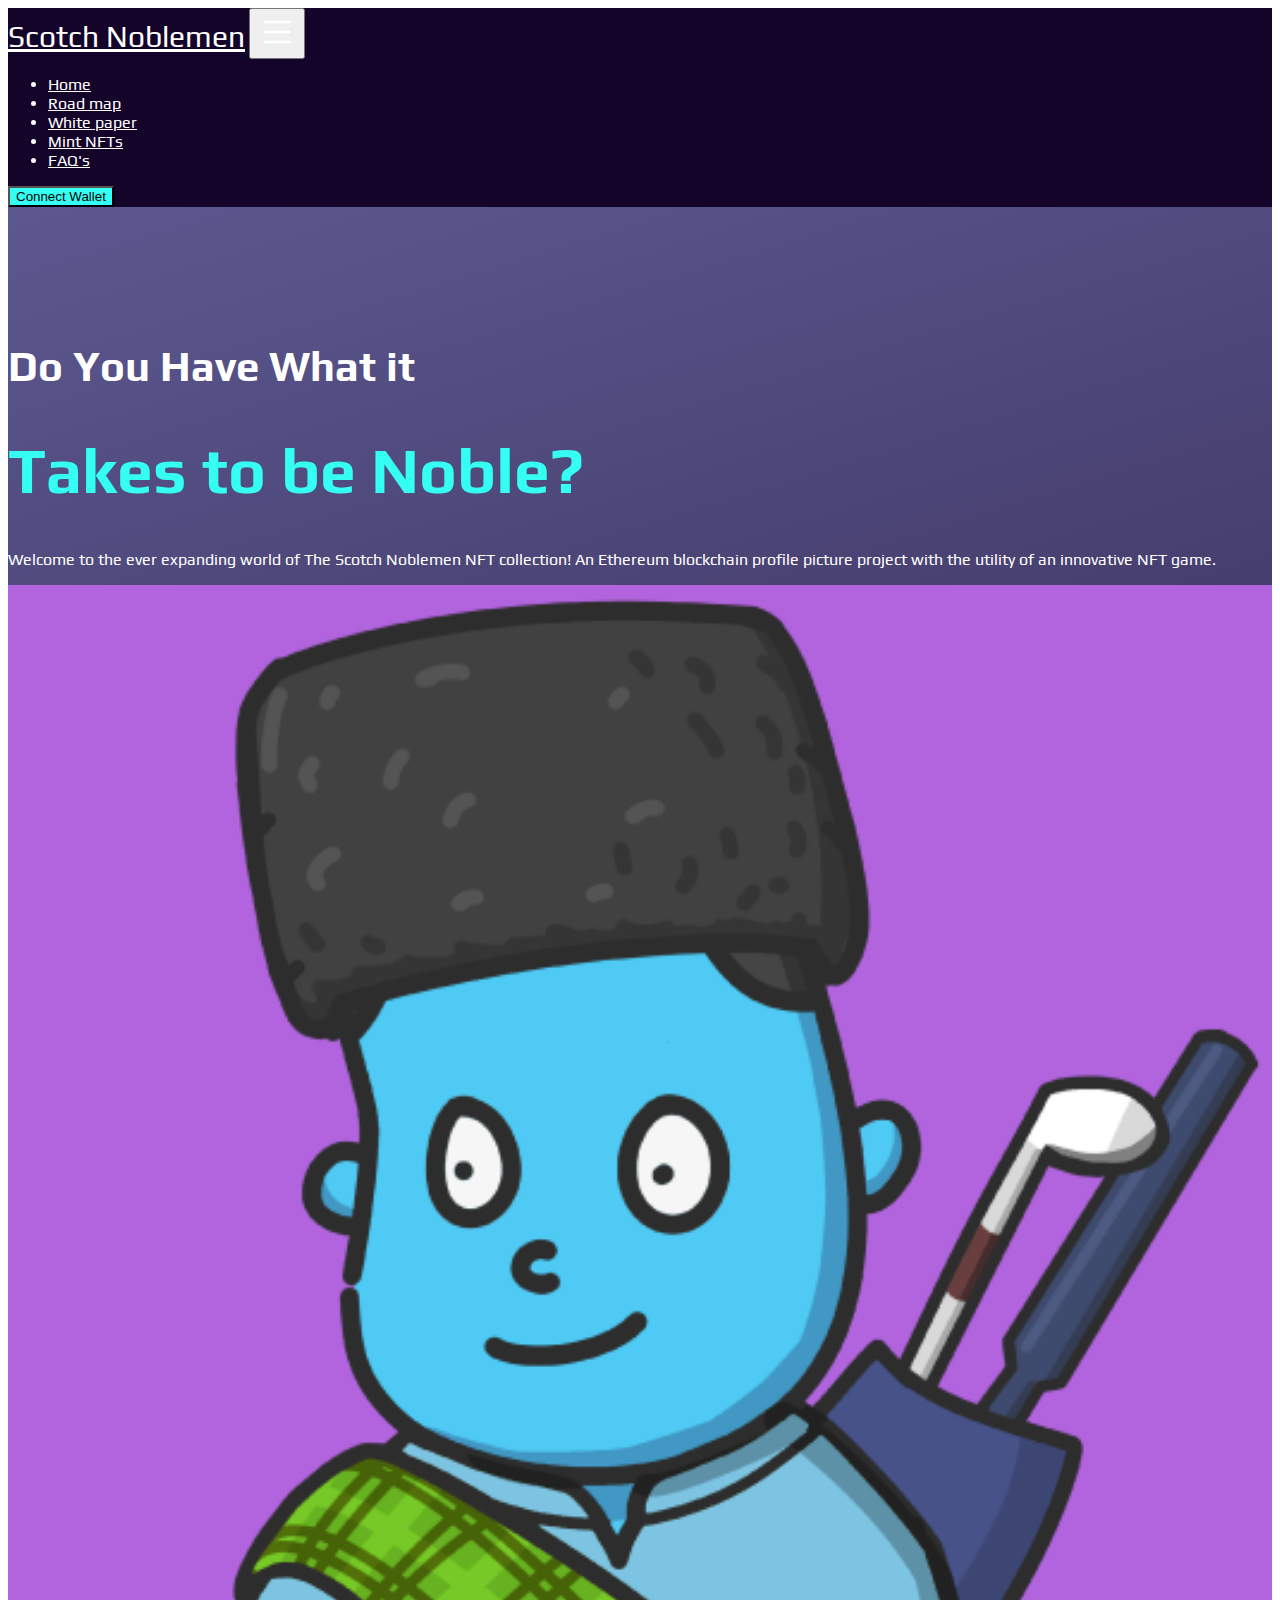
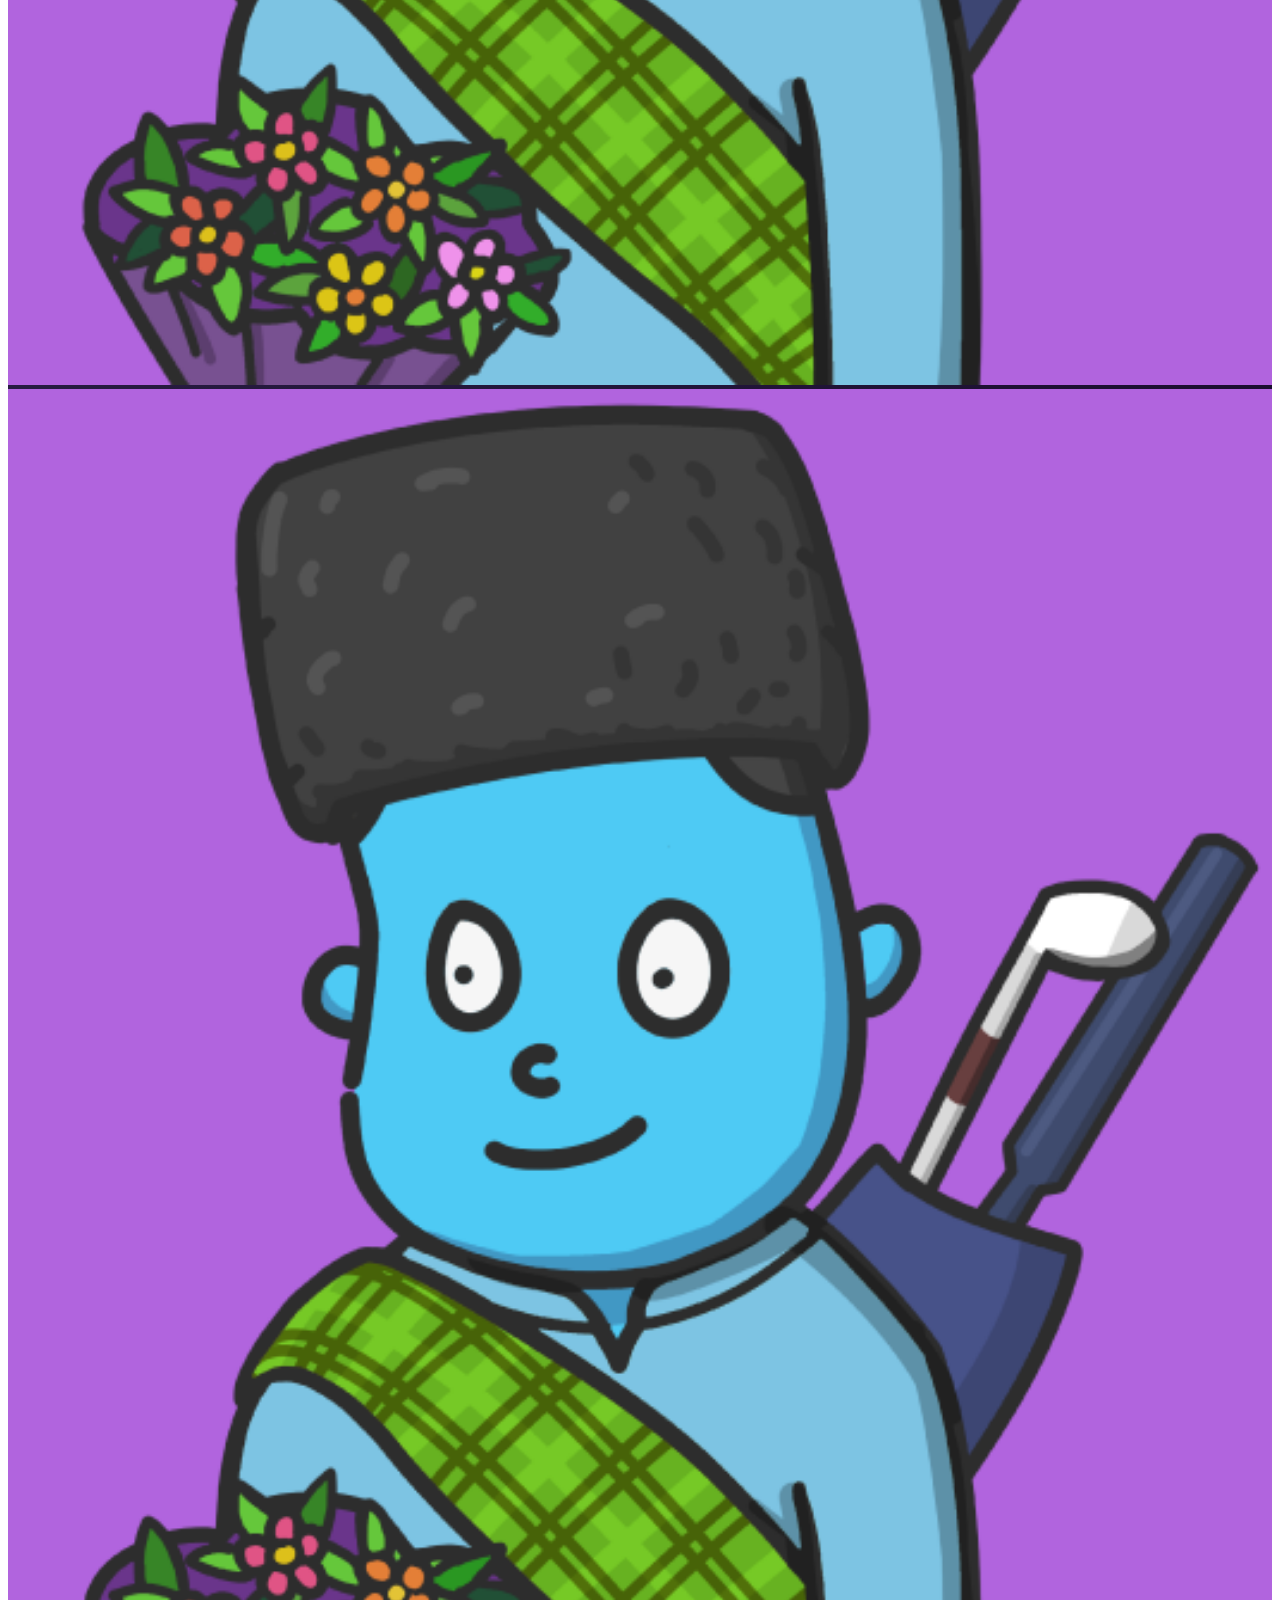
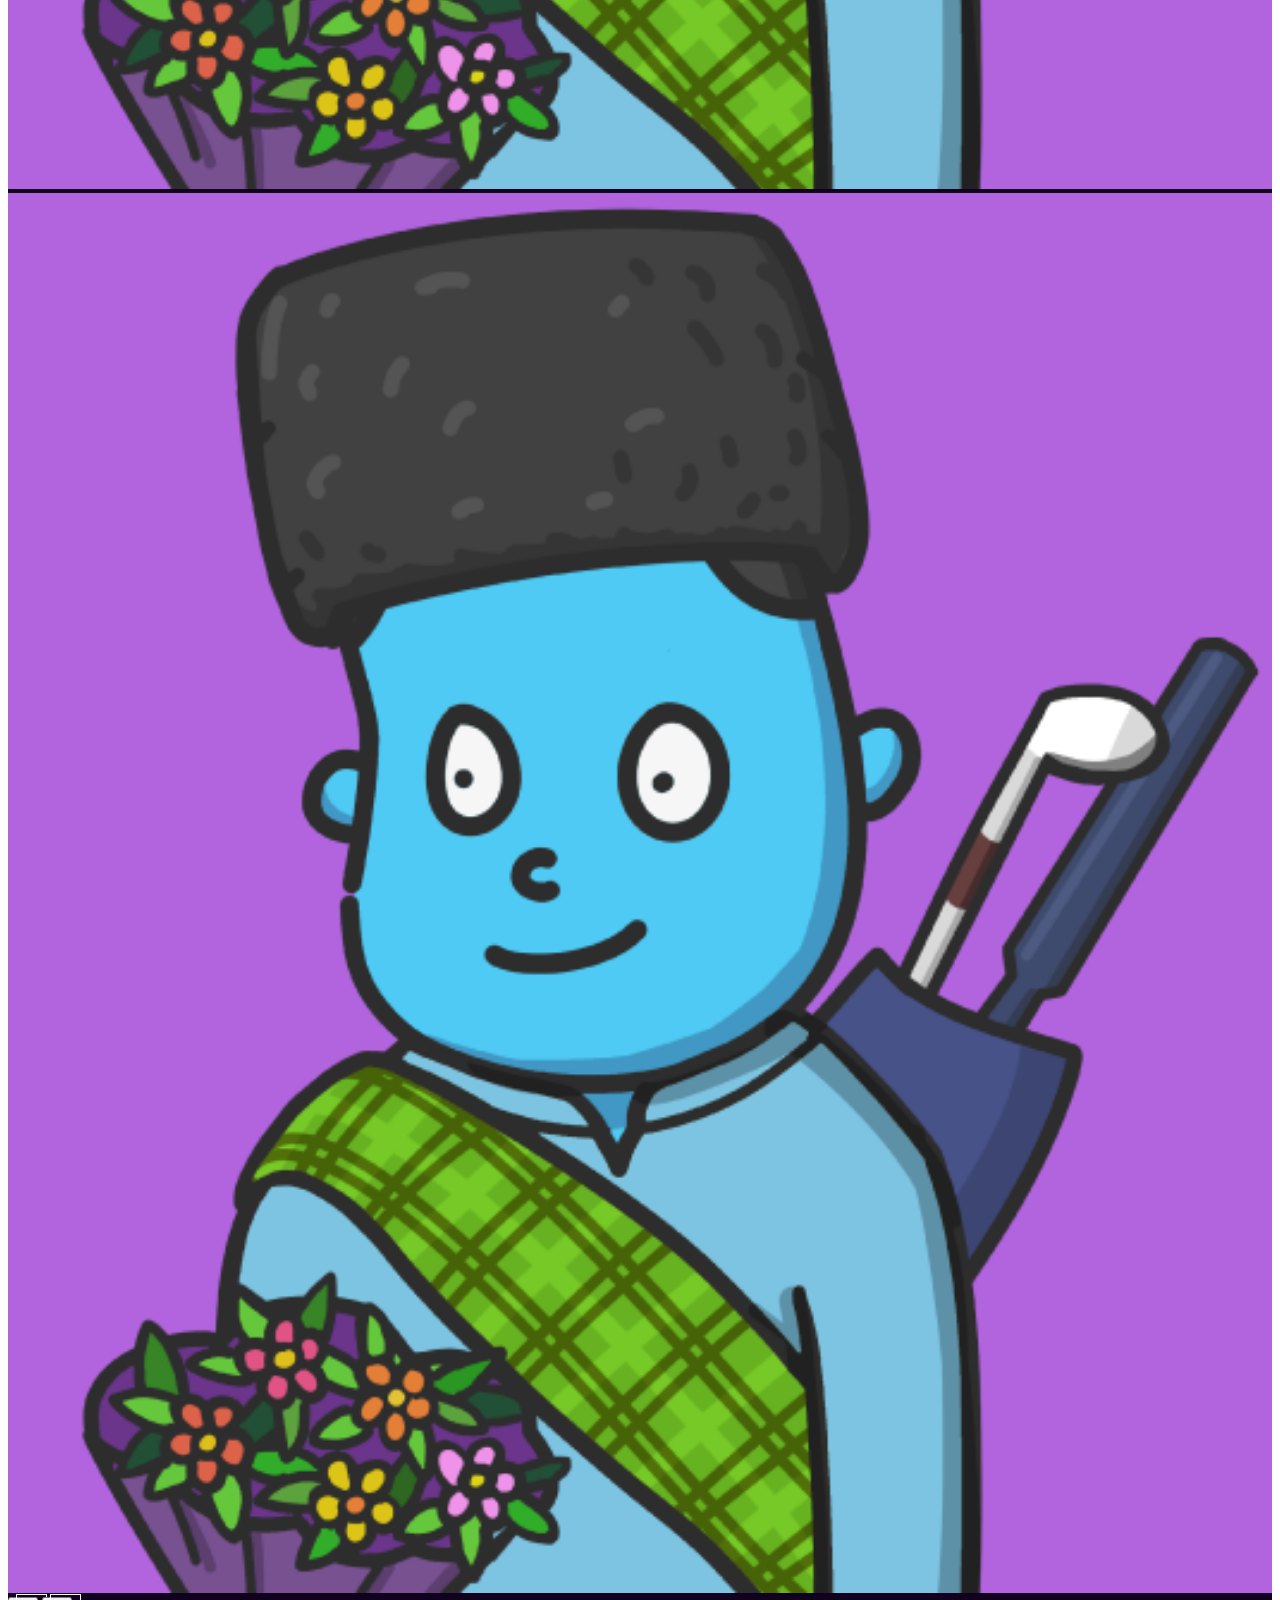
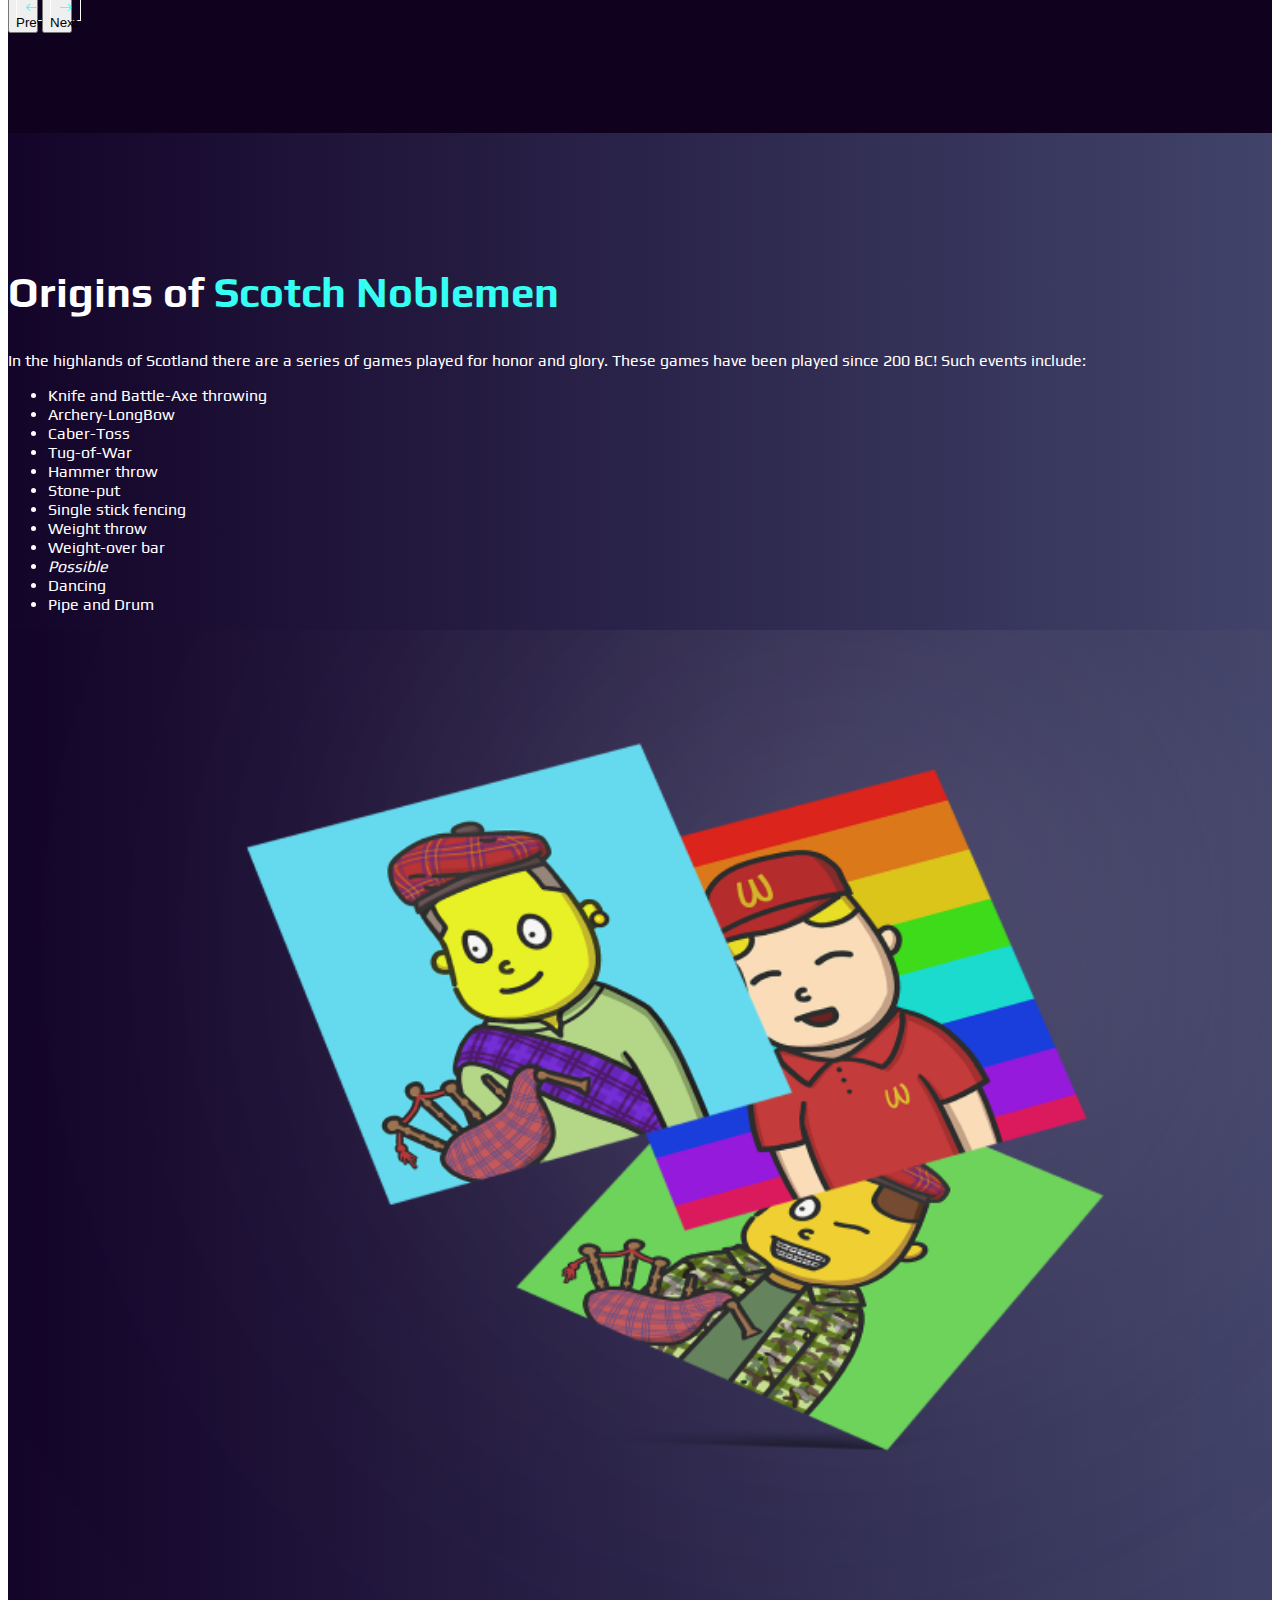
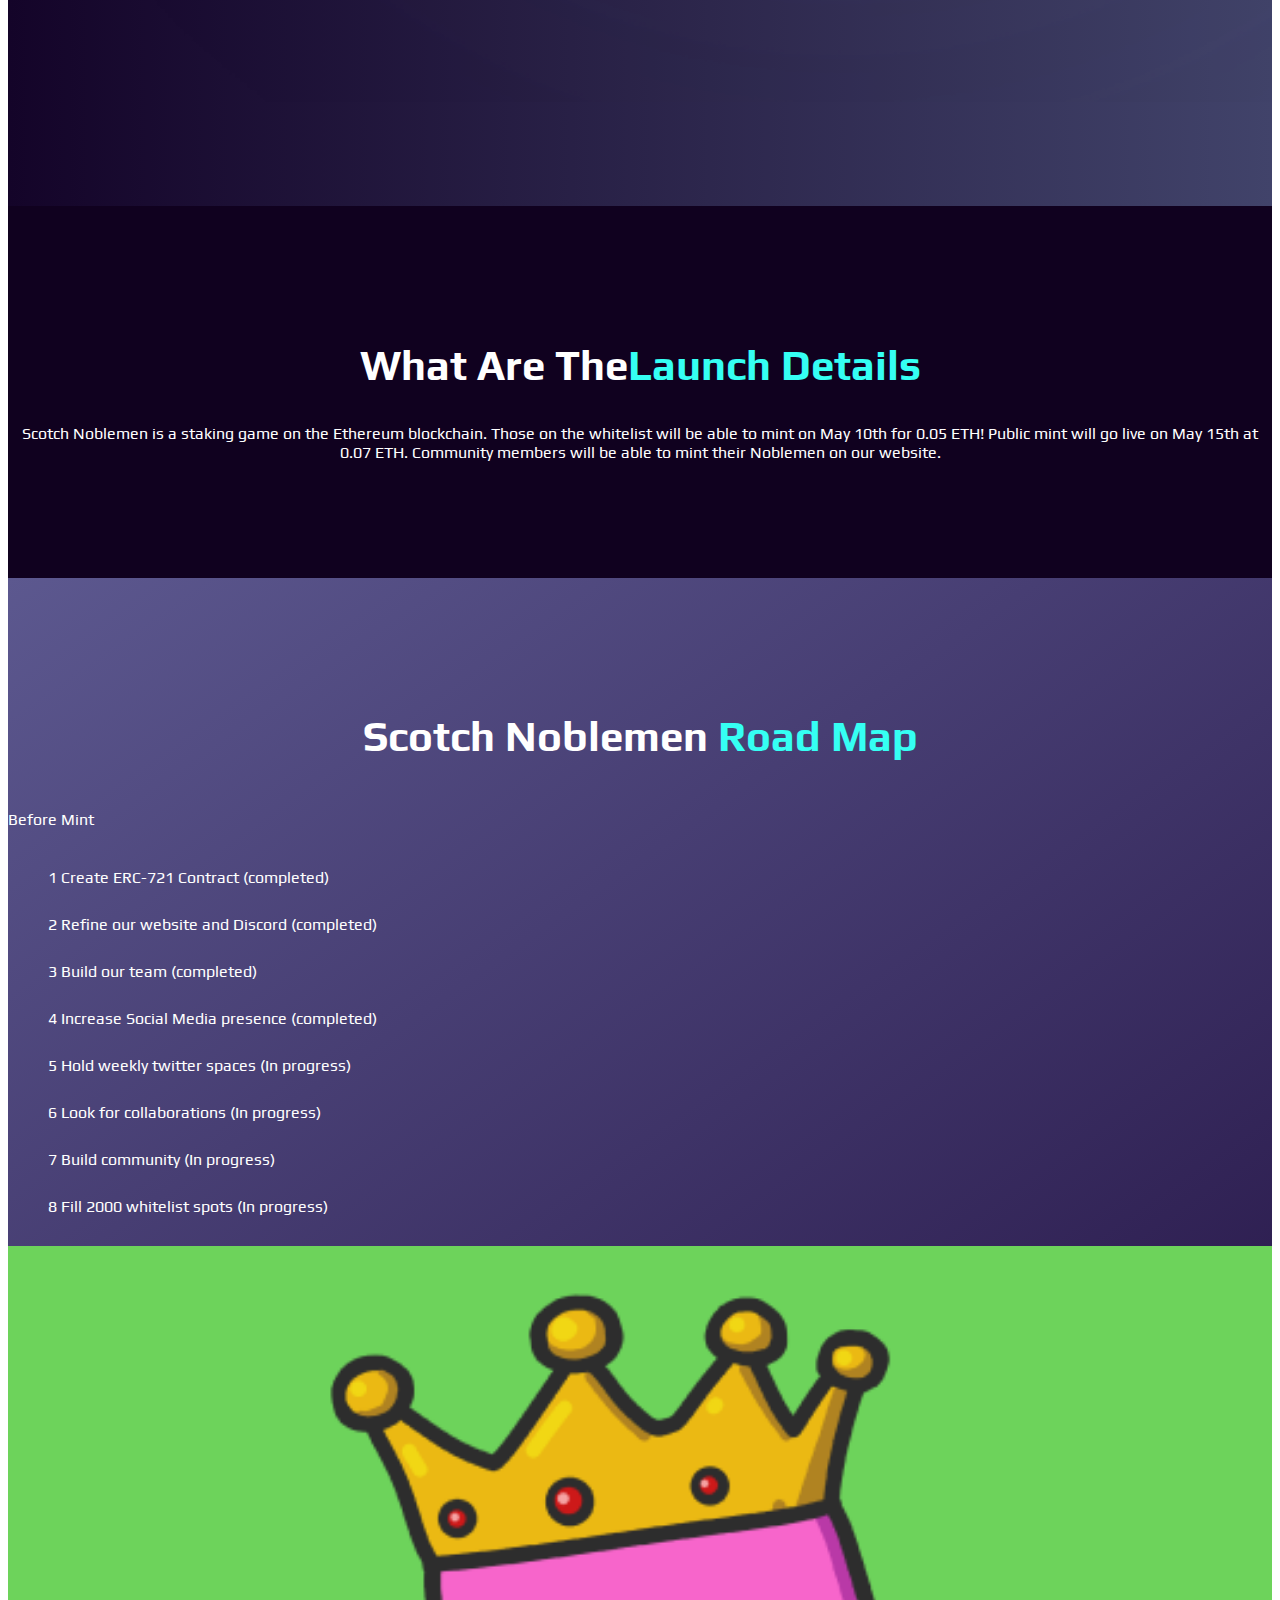
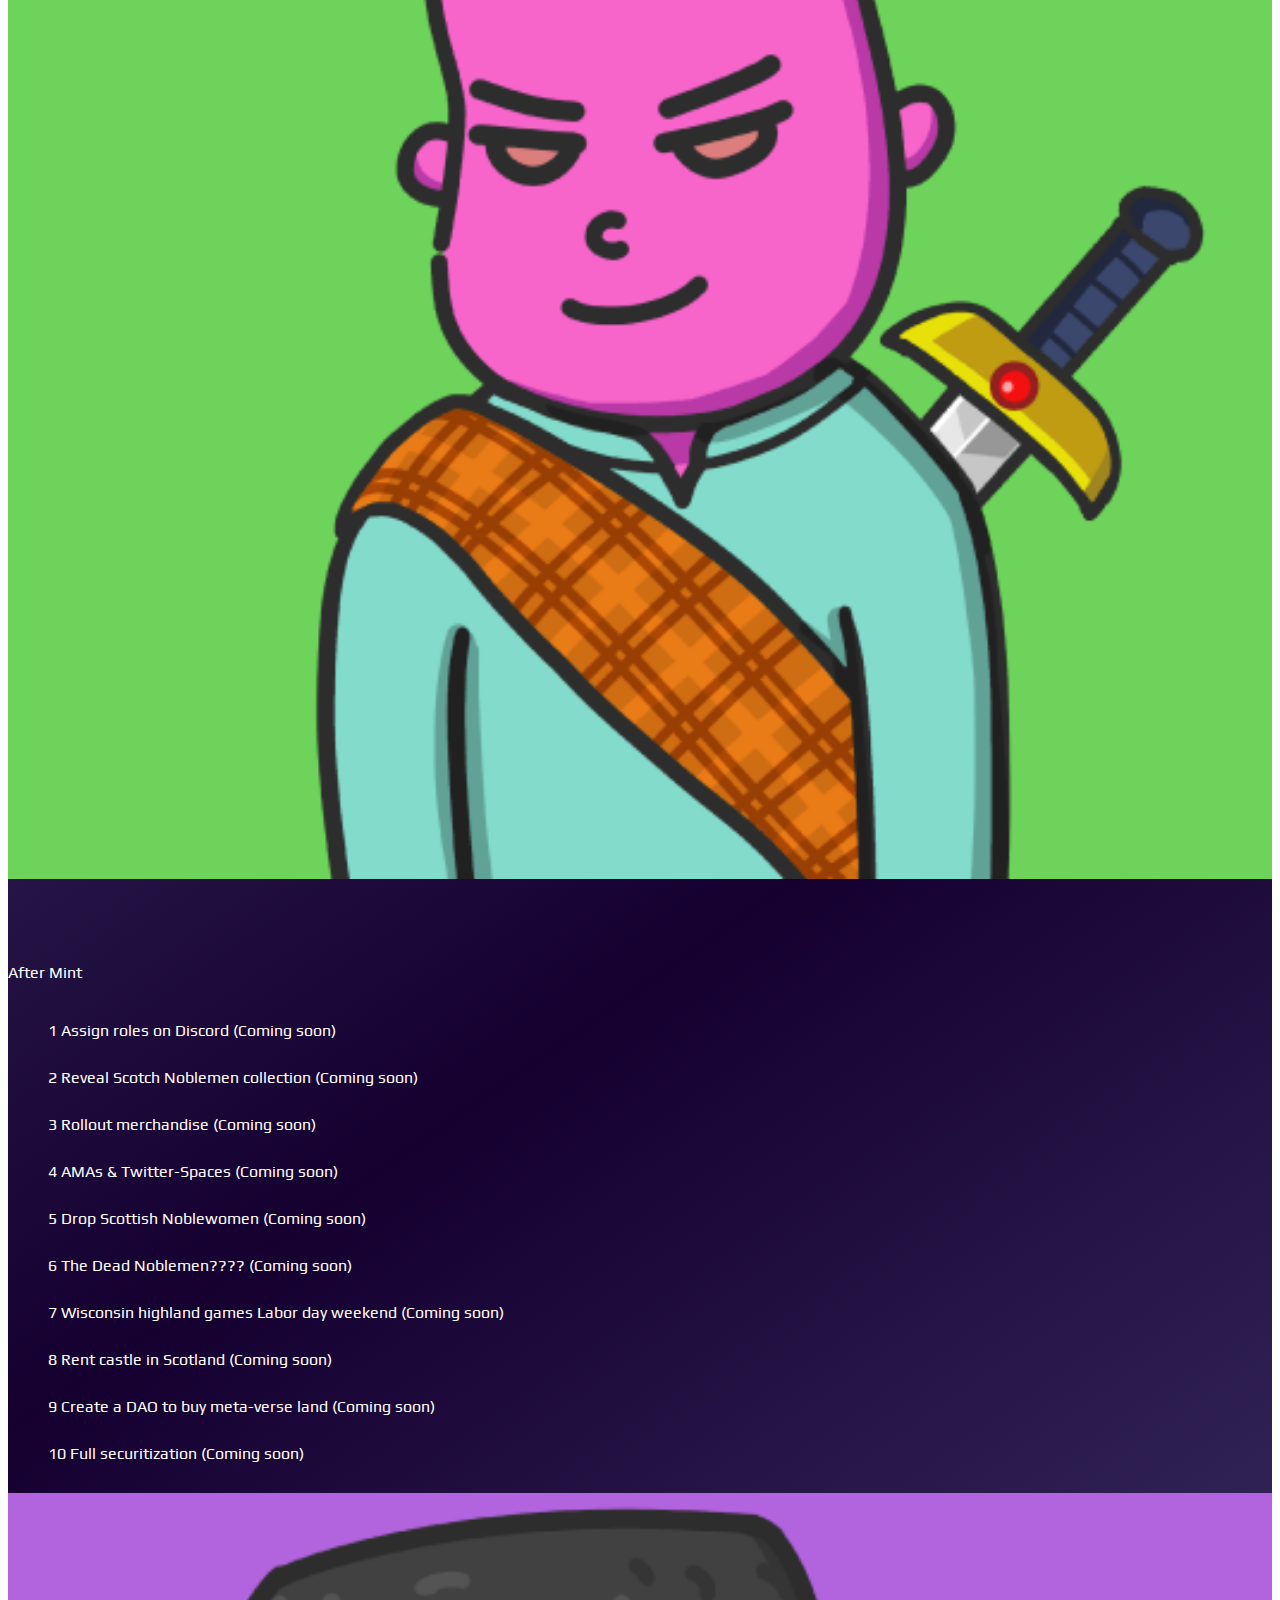
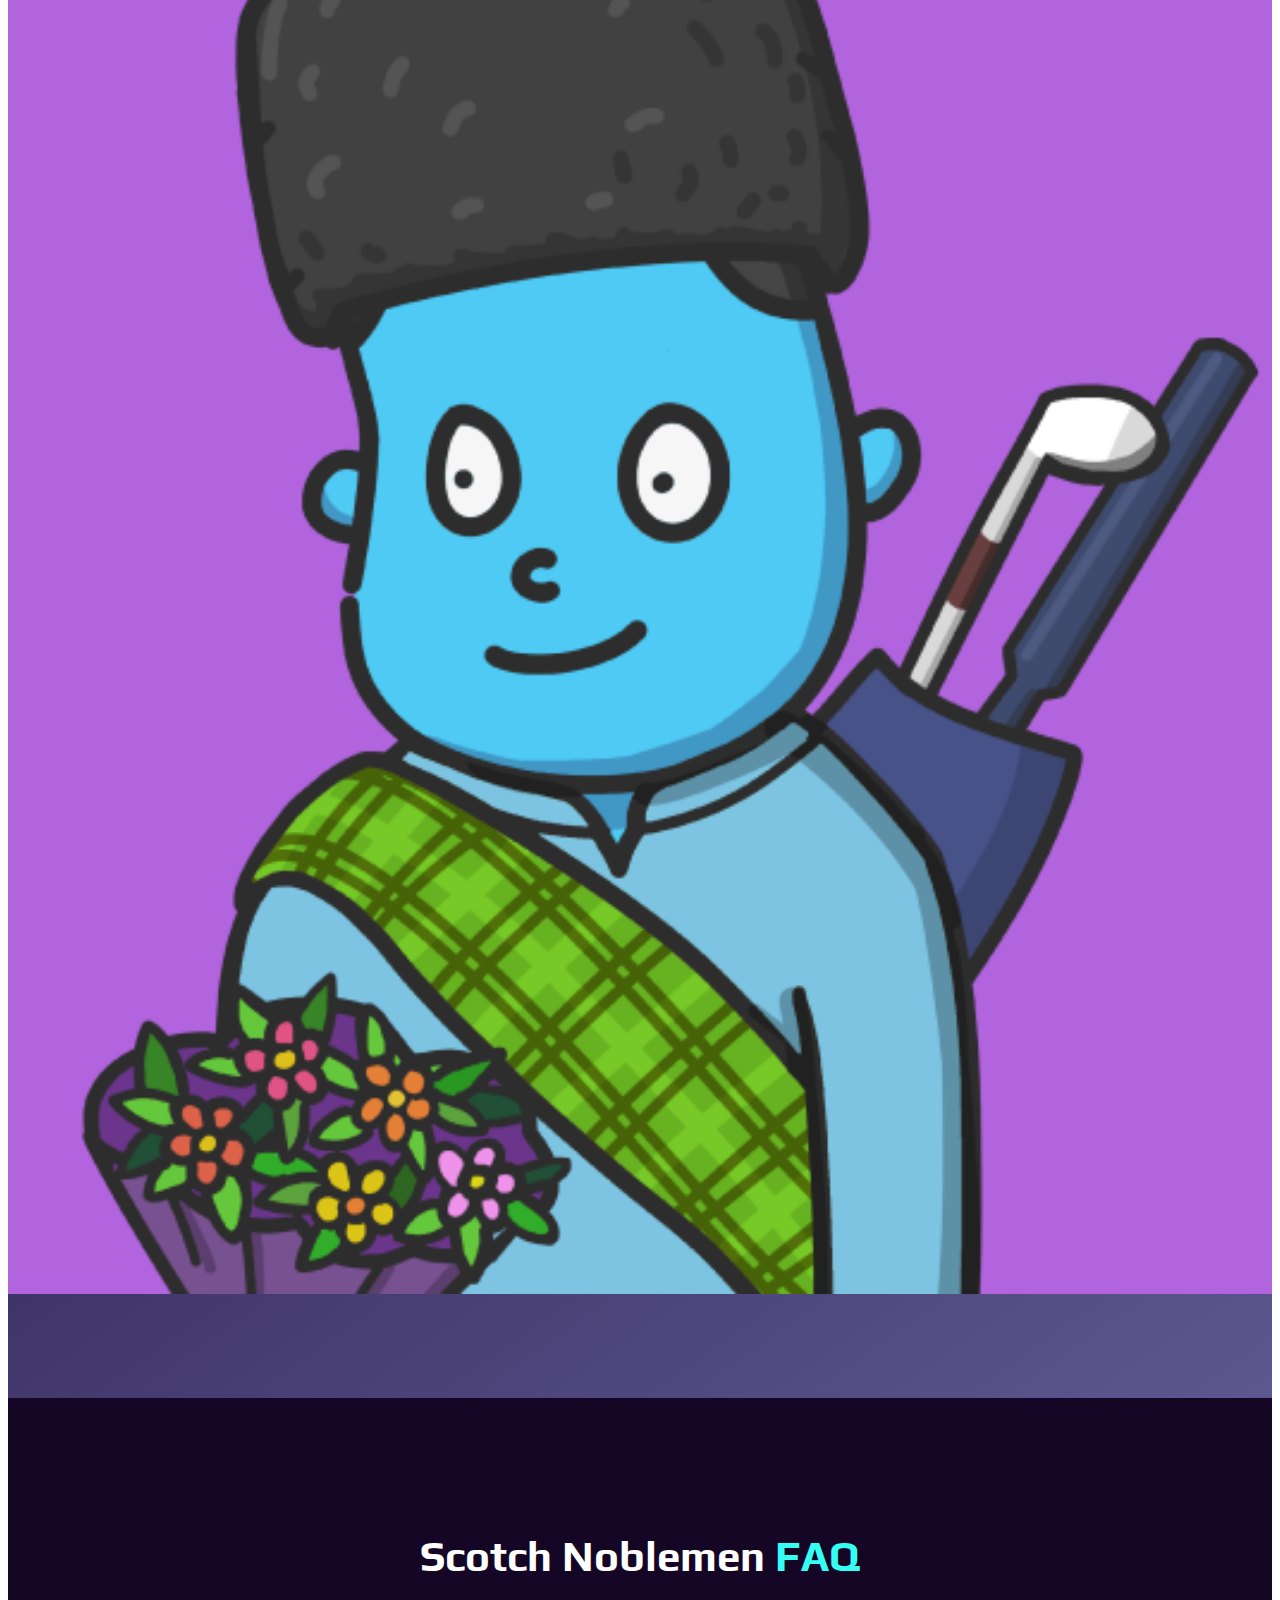
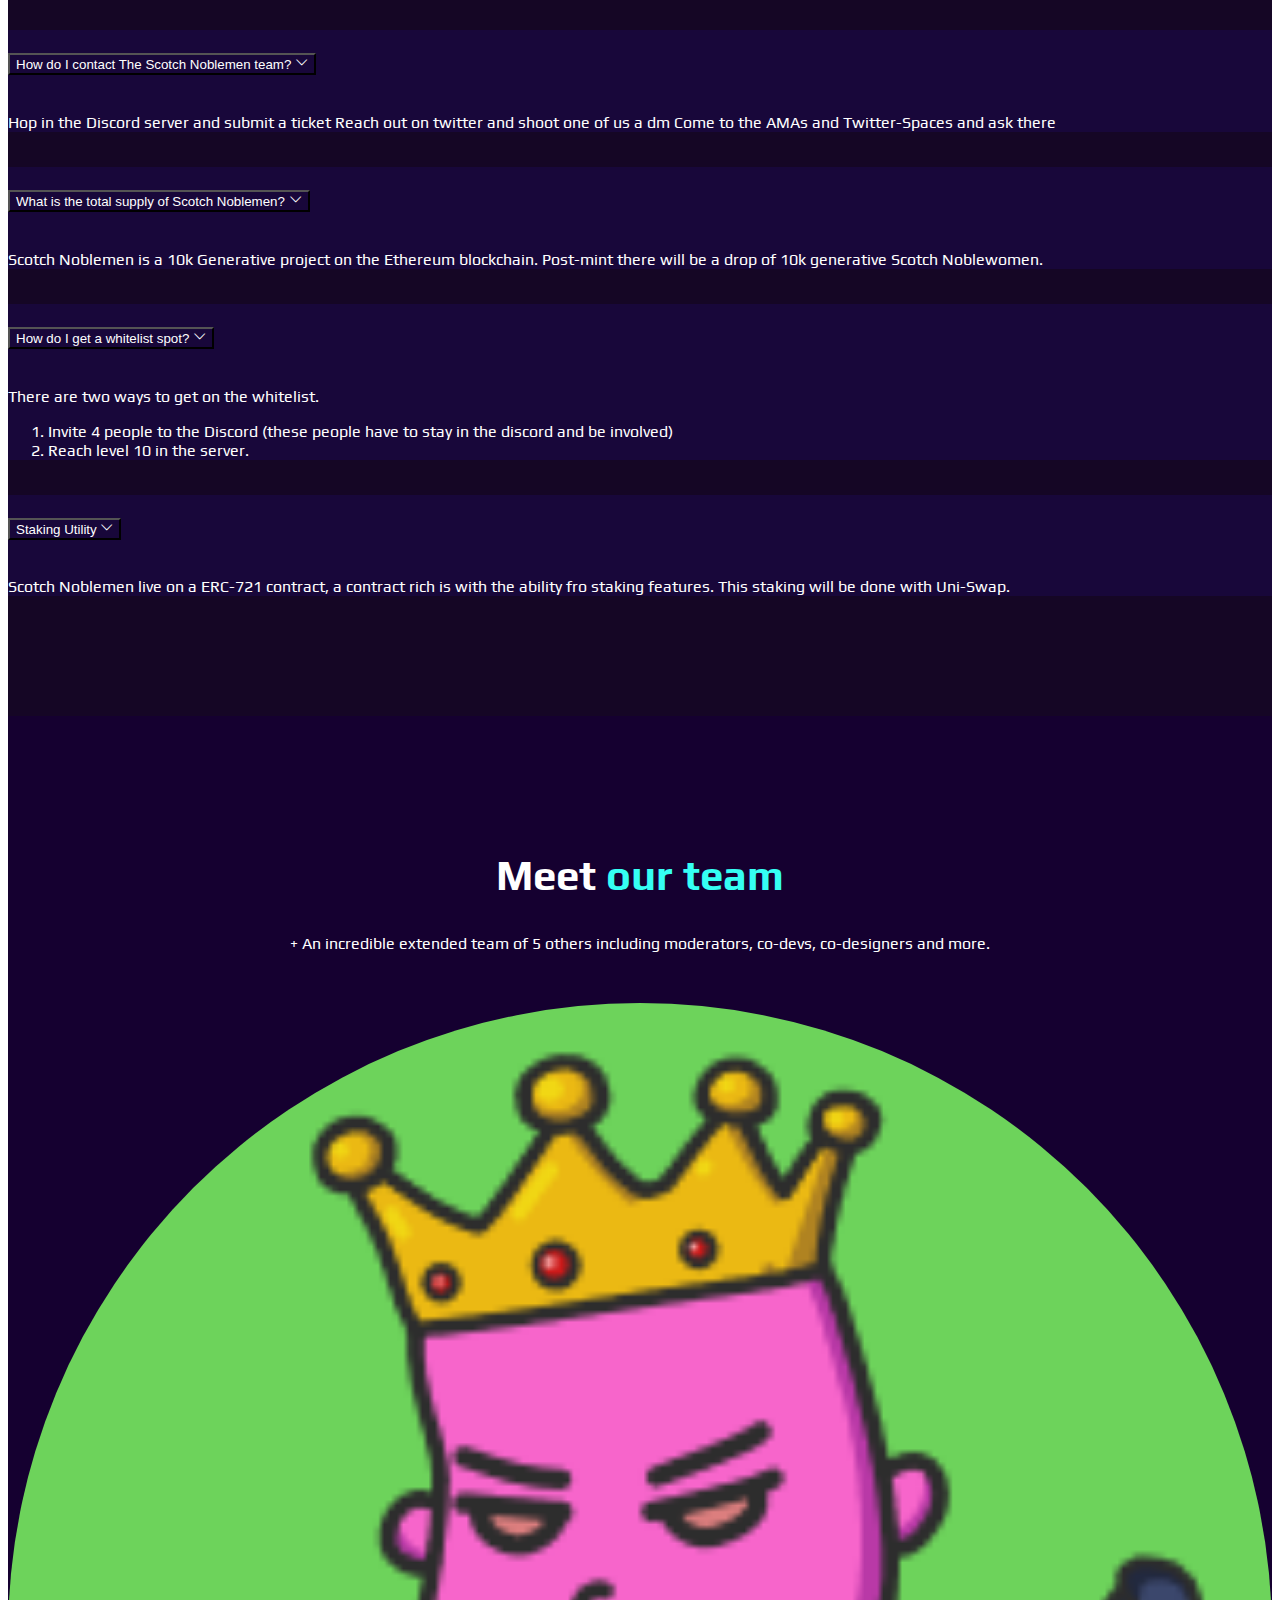
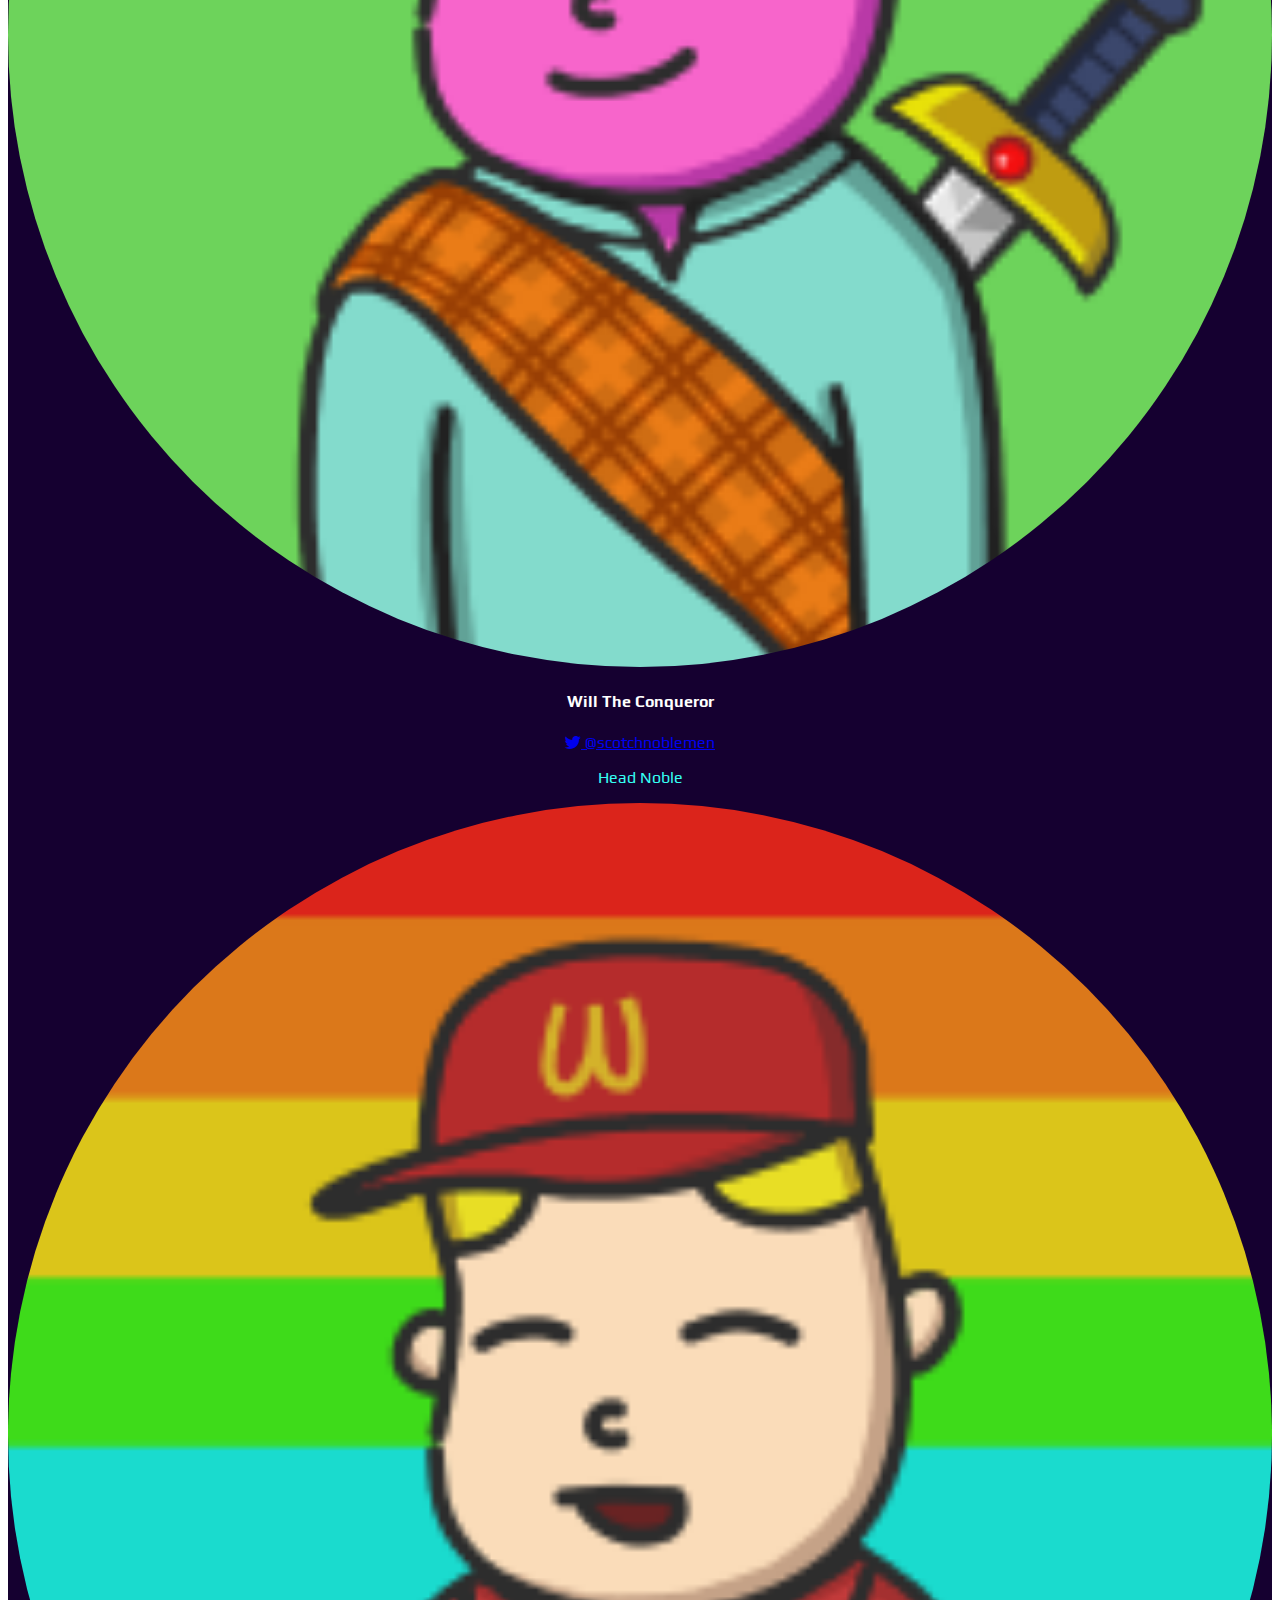
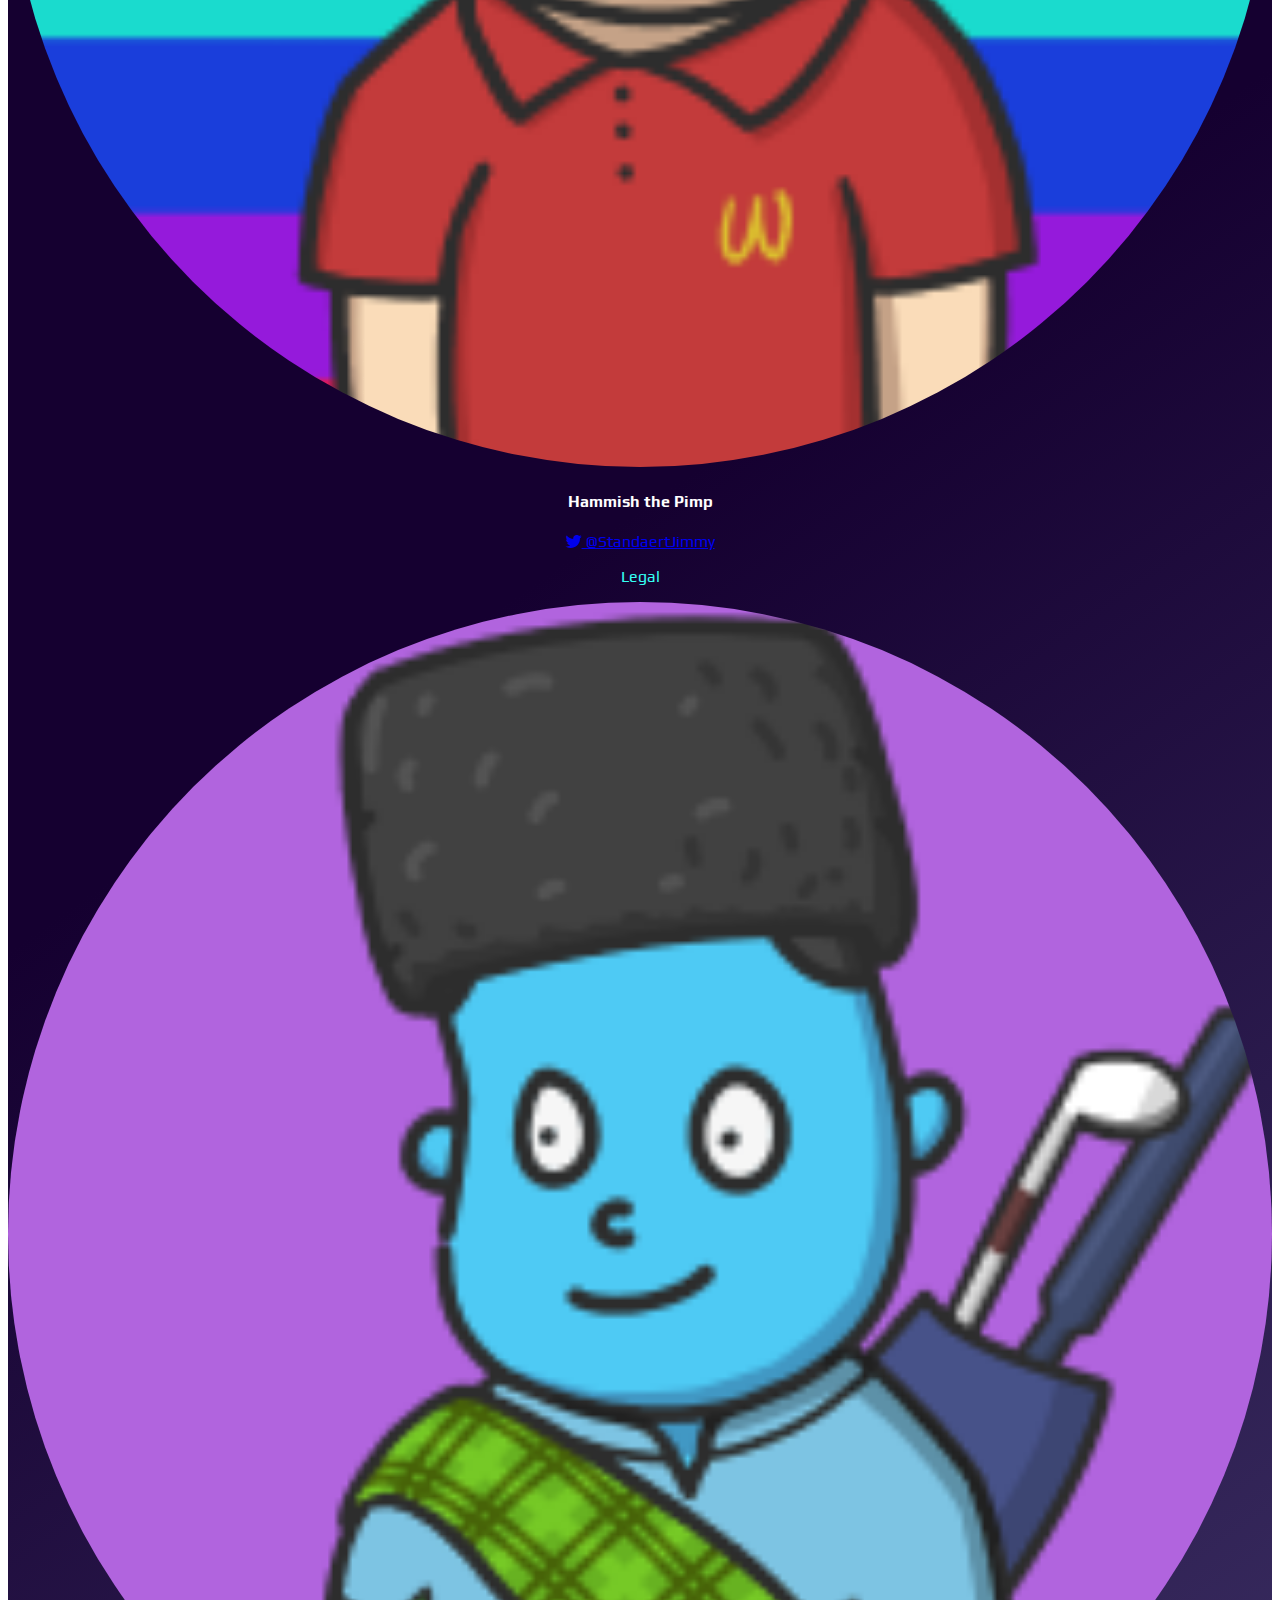
<file: index.html>
<!DOCTYPE html>
<html lang="en">
  <head>
    <!-- Required meta tags -->
    <meta charset="utf-8" />
    <meta name="viewport" content="width=device-width, initial-scale=1" />

    <!-- Bootstrap CSS -->
    <link
      href="https://cdn.jsdelivr.net/npm/bootstrap@5.1.3/dist/css/bootstrap.min.css"
      rel="stylesheet"
      integrity="sha384-1BmE4kWBq78iYhFldvKuhfTAU6auU8tT94WrHftjDbrCEXSU1oBoqyl2QvZ6jIW3"
      crossorigin="anonymous"
    />

    <!-- Bootstrap icons -->
    <link
      rel="stylesheet"
      href="https://cdn.jsdelivr.net/npm/bootstrap-icons@1.8.1/font/bootstrap-icons.css"
    />
    <link
      href="https://fonts.googleapis.com/css2?family=Play&display=swap"
      rel="stylesheet"
    />
    <!-- Custom CSS -->
    <link rel="stylesheet" href="assets/css/style.css" />
    <link rel="stylesheet" href="assets/css/responsive.css" />

    <title>NFT</title>
  </head>
  <body>
    <!-- Header area -->
    <header id="header">
      <div class="container">
        <nav class="navbar navbar-expand-lg">
          <div class="container-fluid">
            <a class="navbar-brand" href="#">Scotch Noblemen</a>
            <button
              class="navbar-toggler"
              type="button"
              data-bs-toggle="collapse"
              data-bs-target="#navbarTogglerDemo02"
              aria-controls="navbarTogglerDemo02"
              aria-expanded="false"
              aria-label="Toggle navigation"
            >
              <i class="bi bi-list"></i>
            </button>
            <div class="collapse navbar-collapse" id="navbarTogglerDemo02">
              <ul class="navbar-nav mx-auto mb-2 mb-lg-0">
                <li class="nav-item">
                  <a class="nav-link" href="#">Home</a>
                </li>
                <li class="nav-item">
                  <a class="nav-link" href="#">Road map</a>
                </li>
                <li class="nav-item">
                  <a class="nav-link" href="/white-paper.html">White paper</a>
                </li>
                <li class="nav-item">
                  <a class="nav-link" href="/public/mintnft.html">Mint NFTs</a>
                </li>                
                <li class="nav-item">
                  <a class="nav-link" href="#">FAQ's </a>
                </li>
              </ul>
              <button class="btn nft-btn" type="button">Connect Wallet</button>
            </div>
          </div>
        </nav>
      </div>
    </header>
    <!-- Header area end-->

    <!-- Hero area -->
    <section id="hero">
      <div class="container">
        <div class="row align-items-center">
          <div class="col-md-7">
            <div class="hero-content">
              <h2>Do You Have What it </h2>
              <h1>Takes to be Noble?</h1>
              <p>Welcome to the ever expanding world of The Scotch Noblemen NFT collection! An Ethereum blockchain profile picture project with the utility of an innovative NFT game.</p>
            </div>
          </div>
          <div class="col-md-5">
            <div class="nft-carousel">
              <div id="carouselExampleIndicators" class="carousel slide" data-bs-ride="carousel">
                <div class="carousel-inner">
                  <div class="carousel-item active">
                    <img src="assets/images/Attachment_1646065805 2.png" class="d-block w-100" alt="...">
                  </div>
                  <div class="carousel-item">
                    <img src="assets/images/Attachment_1646065805 2.png" class="d-block w-100" alt="...">
                  </div>
                  <div class="carousel-item">
                    <img src="assets/images/Attachment_1646065805 2.png" class="d-block w-100" alt="...">
                  </div>
                </div>
                <button class="carousel-control-prev" type="button" data-bs-target="#carouselExampleIndicators" data-bs-slide="prev">
                  <i class="bi bi-arrow-left"></i>
                  <span class="visually-hidden">Previous</span>
                </button>
                <button class="carousel-control-next" type="button" data-bs-target="#carouselExampleIndicators" data-bs-slide="next">
                  <i class="bi bi-arrow-right"></i>
                  <span class="visually-hidden">Next</span>
                </button>
              </div>
            </div>
          </div>
        </div>
      </div>
    </section>
    <!-- Hero area end -->


    <!-- About area -->
    <section id="about">
      <div class="container">
        <div class="row align-items-center">
          <div class="col-md-6">
            <div class="content-area">
              <h2>Origins of  <span>Scotch Noblemen</span></h2>
              <p>
                In the highlands of Scotland there are a series of games played for honor and glory. These games have been played since 200 BC! Such events include: 
                <ul>
                  <li>Knife and Battle-Axe throwing</li>
                  <li>Archery-LongBow</li>
                  <li>Caber-Toss</li>
                  <li>Tug-of-War</li>
                  <li>Hammer throw</li>
                  <li>Stone-put</li>
                  <li>Single stick fencing</li>
                  <li>Weight throw</li>
                  <li>Weight-over bar</li>                                    
                  <li><em>Possible</em></li>
                  <li>Dancing</li>
                  <li>Pipe and Drum</li>
                </ul>  
                
              </p>
            </div>
          </div>
          <div class="col-md-6">
            <div class="media">
              <img
                src="assets/images/02_Business_Card_Square copy 1.png"
                alt="Business_Card_Square"
              />
            </div>
          </div>
        </div>
      </div>
    </section>
    <!-- About area end -->

    <!-- CTA area -->
    <section id="cta">
      <div class="container">
        <div class="row">
          <div class="col-md-8 offset-md-2">
            <div class="content-area">
              <h2>What Are The<span>Launch Details</span></h2>
              <p>
                Scotch Noblemen is a staking game on the Ethereum blockchain. Those on the whitelist will be able to mint on May 10th for 0.05 ETH! 
                Public mint will go live on May 15th at 0.07 ETH. Community members will be able to mint their Noblemen on our website.
              </p>
            </div>
          </div>
        </div>
      </div>
    </section>
    <!-- CTA area end -->

    <!-- Road Map arae -->
    <section id="roadmap">
      <div class="container">
        <div class="row">
          <div class="col-md-12">
            <div class="main-title">
              <h2>Scotch Noblemen <span>Road Map</span></h2>
            </div>
          </div>
        </div>
        <div class="row">
          <div class="col-md-7">
            <div class="list-area">
              <div class="title">Before Mint</div>
              <div class="list">
                <ol>
                  <li>Create ERC-721 Contract (completed)</li>
                  <li>Refine our website and Discord (completed)</li>
                  <li>Build our team (completed) </li>
                      <li>Increase Social Media presence (completed)</li>
                      <li>Hold weekly twitter spaces (In progress)</li>
                      <li>Look for collaborations (In progress)</li>
                    </span>
                  </li>
                  <li>Build community (In progress)</li>
                  <li>Fill 2000 whitelist spots (In progress)</li>
                </ol>
              </div>
            </div>
          </div>
          <div class="col-md-5">
            <div class="media">
              <img src="assets/images/Attachment_1646065771 1.png" alt="" />
            </div>
          </div>
        </div>
        <div id="after" class="row">
          <div class="col-md-7">
            <div class="list-area">
              <div class="title">After Mint</div>
              <div class="list">
                <ol>
                  <li>Assign roles on Discord (Coming soon)</li>
                  <li>Reveal Scotch Noblemen collection (Coming soon)</li>
                  <li>Rollout merchandise (Coming soon)</li>
                  <li>AMAs & Twitter-Spaces (Coming soon)</li>
                  <li>Drop Scottish Noblewomen (Coming soon)</li>
                  <li>The Dead Noblemen???? (Coming soon)</li>
                  <li>Wisconsin highland games Labor day weekend  (Coming soon)</li>
                  <li>Rent castle in Scotland (Coming soon)</li>
                  <li>Create a DAO to buy meta-verse land (Coming soon)</li>
                  <li>Full securitization (Coming soon)</li></ol>
              </div>
            </div>
          </div>
          <div class="col-md-5">
            <div class="media">
              <img src="assets/images/Attachment_1646065805 2.png" alt="" />
            </div>
          </div>
        </div>
      </div>
    </section>
    <!-- Road Map arae end -->

    <!-- FAQ's area -->
    <section id="faq">
      <div class="container">
        <div class="row">
          <div class="col-md-12">
            <div class="main-title">
              <h2>Scotch Noblemen <span>FAQ</span></h2>
            </div>
          </div>
        </div>
        <div class="row">
          <div class="col-md-10 offset-md-1">
            <div class="accordions">
              <div class="accordion" id="accordionExample">
                <div class="accordion-item">
                  <h2 class="accordion-header" id="headingOne">
                    <button
                      class="accordion-button"
                      type="button"
                      data-bs-toggle="collapse"
                      data-bs-target="#collapseOne"
                      aria-expanded="true"
                      aria-controls="collapseOne"
                    >
                    How do I contact The Scotch Noblemen team? 

                    </button>
                  </h2>
                  <div
                    id="collapseOne"
                    class="accordion-collapse collapse show"
                    aria-labelledby="headingOne"
                    data-bs-parent="#accordionExample"
                  >
                    <div class="accordion-body">
                      Hop in the Discord server and submit a ticket
                      Reach out on twitter and shoot one of us a dm
                      Come to the AMAs and Twitter-Spaces and ask there
                    </div>
                  </div>
                </div>
                <div class="accordion-item">
                  <h2 class="accordion-header" id="headingTwo">
                    <button
                      class="accordion-button collapsed"
                      type="button"
                      data-bs-toggle="collapse"
                      data-bs-target="#collapseTwo"
                      aria-expanded="false"
                      aria-controls="collapseTwo"
                    >
                      What is the total supply of Scotch Noblemen?
                    </button>
                  </h2>
                  <div
                    id="collapseTwo"
                    class="accordion-collapse collapse"
                    aria-labelledby="headingTwo"
                    data-bs-parent="#accordionExample"
                  >
                    <div class="accordion-body">
                      Scotch Noblemen is a 10k Generative project on the Ethereum blockchain.
                      Post-mint there will be a drop of 10k generative Scotch Noblewomen.
                    </div>
                  </div>
                </div>
                <div class="accordion-item">
                  <h2 class="accordion-header" id="headingThree">
                    <button
                      class="accordion-button collapsed"
                      type="button"
                      data-bs-toggle="collapse"
                      data-bs-target="#collapseThree"
                      aria-expanded="false"
                      aria-controls="collapseThree"
                    >
                      How do I get a whitelist spot?
                    </button>
                  </h2>
                  <div
                    id="collapseThree"
                    class="accordion-collapse collapse"
                    aria-labelledby="headingThree"
                    data-bs-parent="#accordionExample"
                  >
                    <div class="accordion-body">
                      There are two ways to get on the whitelist.
                      <ol>
                        <li>Invite 4 people to the Discord (these people have to stay in the discord and be involved)</li>
                        <li>Reach level 10 in the server.</li></ol>
                      
                    </div>
                  </div>
                </div>
                <div class="accordion-item">
                  <h2 class="accordion-header" id="headingThree">
                    <button
                      class="accordion-button collapsed"
                      type="button"
                      data-bs-toggle="collapse"
                      data-bs-target="#collapseThree"
                      aria-expanded="false"
                      aria-controls="collapseThree"
                    >
                      Staking Utility
                    </button>
                  </h2>
                  <div
                    id="collapseThree"
                    class="accordion-collapse collapse"
                    aria-labelledby="headingThree"
                    data-bs-parent="#accordionExample"
                  >
                    <div class="accordion-body">
                      Scotch Noblemen live on a ERC-721 contract, a contract rich is with the ability fro staking features.
                      This staking will be done with Uni-Swap.
                    </div>
                  </div>
                </div>
              </div>
            </div>
          </div>
        </div>
      </div>
    </section>
    <!-- FAQ's area end -->

    <!-- Team area -->
    <section id="team">
      <div class="container">
        <div class="row">
          <div class="col-md-12">
            <div class="main-title">
              <h2>Meet <span>our team</span></h2>
              <p>+ An incredible extended team of 5 others including moderators,
                co-devs, co-designers and more.</p>
            </div>
          </div>
        </div>
        <div class="row">
          <div class="col-md-3">
            <div class="team-member">
              <div class="img team-img">
                <img src="assets/images/team/team (1).png" alt="" />
              </div>
              <h4 class="name">Will The Conqueror</h4>
              <a href="https://twitter.com/scotchnoblemen"><i class="bi bi-twitter"></i> @scotchnoblemen</a>
              <p class="deg">Head Noble</p>
            </div>
          </div>
          <div class="col-md-3">
            <div class="team-member">
              <div class="img team-img">
                <img src="assets/images/team/team (2).png" alt="" />
              </div>
              <h4 class="name">Hammish the Pimp</h4>
              <a href="https://twitter.com/StandaertJimmy"><i class="bi bi-twitter"></i> @StandaertJimmy</a>
              <p class="deg">Legal</p>
            </div>
          </div>
          <!-- <div class="col-md-3">
            <div class="team-member">
              <div class="img team-img">
                <img src="assets/images/team/team (3).png" alt="" />
              </div>
              <h4 class="name">WWWDotLIT</h4>
              <a href="https://twitter.com/king_WyattF"><i class="bi bi-twitter"></i> @king_WyattF</a>
              <p class="deg">Marketing</p>
            </div> -->
            <div class="col-md-3">
              <div class="team-member">
                <div class="img team-img">
                  <img src="assets/images/team/team (3).png" alt="" />
                </div>
                <h4 class="name">Outlawdxyz</h4>
                <a href="https://twitter.com/Outlawdxyz"><i class="bi bi-twitter"></i> @Outlawdxyz</a>
                <p class="deg">Marketing</p>
              </div>            
          </div>
          <div class="col-md-3">
            <div class="team-member">
              <div class="img team-img">
                <img src="assets/images/team/team (4).png" alt="" />
              </div>
              <h4 class="name">Rasputin</h4>
              <a href="https://twitter.com/rasputinnnnnnn_"><i class="bi bi-twitter"></i> @rasputinnnnnnn_</a>
              <p class="deg">Scribe</p>
            </div>
          </div>
        </div>
      </div>
    </section>
    <!-- Team area end -->

    <!-- Join Area -->
    <section id="join">
      <div class="container">
        <div class="row">
          <div class="col-md-12">
            <div class="join-cta">
              <h2><span>Join </span> Our Discord For latest updates</h2>
              <a href="https://discord.com/invite/jRyTSskbA4" type="button">Click to join</a>
            </div>
          </div>
        </div>
      </div>
    </section>
    <!-- Join Area end -->

    <!-- Footer area -->
    <footer id="footer">
      <div class="container">
        <div class="row">
          <div class="col-md-12">
            <h1 class="ft-title">Scotch Noblemen</h1>
            <p>
              A NFT project around meaningful intellectual property and an
              extraordinary community.
            </p>
          </div>
        </div>
        <div class="row">
          <div class="col-md-8 offset-md-2">
            <div class="social-media">
              <ul>
                <li>
                  <a href="https://discord.com/invite/jRyTSskbA4"><i class="bi bi-discord"></i>Discord</a>
                </li>
                <li>
                  <a href="#"
                    ><img src="assets/images/os-logo 1.png" alt="" /> Opensea</a
                  >
                </li>
                <li>
                  <a href="#"><i class="bi bi-medium"></i> Medium</a>
                </li>
                <li>
                  <a href="https://twitter.com/scotchnoblemen"><i class="bi bi-twitter"></i> Twitter</a>
                </li>
              </ul>
            </div>
          </div>
          <div class="col-md-12">
            <div class="divider"></div>
          </div>
        </div>
      </div>
    </footer>
    <!-- Footer area end -->

    <script
      src="https://cdn.jsdelivr.net/npm/bootstrap@5.1.3/dist/js/bootstrap.bundle.min.js"
      integrity="sha384-ka7Sk0Gln4gmtz2MlQnikT1wXgYsOg+OMhuP+IlRH9sENBO0LRn5q+8nbTov4+1p"
      crossorigin="anonymous"
    ></script>
  </body>
</html>
</file>
<file: assets/css/style.css>
body {
  box-sizing: border-box;
  color: #fff;
  font-family: "Play", sans-serif;
}

img {
  width: 100%;
}

#header {
  background: #140429;
}
#header a {
  color: #fff;
}

h2 span {
  color: #35fff3;
}

.navbar-brand {
  font-size: 30px;
}
i.bi.bi-list {
  color: white;
  font-size: 40px;
}
.nft-btn {
  background: #35fff3;
}

/* main title CSS */
.main-title {
  text-align: center;
  margin-bottom: 50px;
}

h2 {
  font-size: 42px;
}

/* Hero CSS */
#hero {
  background: rgb(16, 1, 31);
  background: linear-gradient(
    343deg,
    rgba(16, 1, 31, 1) 50%,
    rgba(92, 88, 143, 1) 100%
  );
  padding: 100px 0;
}
#hero h2 {
  font-size: 42px;
}
#hero h1 {
  color: #35fff3;
  font-size: 64px;
  font-weight: bold;
}

.nft-carousel {
  position: relative;
}

.carousel-control-next,
.carousel-control-prev {
  top: unset !important;
  right: 0;
  bottom: -45px;
  width: 30px;
  justify-content: flex-end;
}

.bi-arrow-left,
.bi-arrow-right {
  border: 1px solid #fcfcfc;
  padding: 5px 8px;
  color: #35fff3;
}

.bi-arrow-left:hover,
.bi-arrow-right:hover {
  background: #423e57;
}

.carousel-control-prev {
  left: unset;
  right: 100px;
}

/* About Seciton  */
#about {
  padding: 100px 0;
  background: rgb(20, 4, 41);
  background: linear-gradient(
    90deg,
    rgba(20, 4, 41, 1) 0%,
    rgba(65, 67, 106, 1) 100%
  );
}

/* CTA CSS  */
#cta {
  background: #10011f;
  text-align: center;
  padding: 100px 0;
}

/* Road Map CSS */
#roadmap {
  background: rgb(92, 88, 143);
  background: linear-gradient(
    145deg,
    rgba(92, 88, 143, 1) 0%,
    rgba(21, 0, 48, 1) 50%,
    rgba(92, 88, 143, 1) 100%
  );
  padding: 100px 0;
}
#after {
  padding-top: 80px;
}

.list-area .title {
  margin-bottom: 25px;
}

.list > ol {
  counter-reset: number;
  list-style-type: none;
}
.list ol ul li {
  list-style-type: none;
}

.list ol li {
  line-height: 47px;
}
.list ol li span {
  padding-left: 20px;
}

/* The "\a0" is a space */
.list ol > li::before {
  counter-increment: number;
  content: counter(number) "\a0";
}

/* FAQ's CSS */
#faq {
  background: #150625;
  padding: 100px 0;
}

.accordion-item {
  background: #18073a;
  color: #fff;
  margin-bottom: 20px;
}
.accordion-item h2 button {
}

.accordion-button:not(.collapsed) {
  background: #18073a;
  color: #fff;
}

.accordion-button {
  background: #18073a;
  color: #fff;
}

.accordion-button:not(.collapsed)::after {
  background-image: unset !important;
  content: "\F286";
  font-family: bootstrap-icons !important;
}

.accordion-button::after {
  background: unset;
  content: "\F282" !important;
  font-family: bootstrap-icons !important;
}

/* team Css  */
#team {
  background: rgb(21, 0, 48);
  background: linear-gradient(
    145deg,
    rgba(21, 0, 48, 1) 50%,
    rgba(92, 88, 143, 1) 100%
  );
  padding: 100px 0;
}

.team-member {
  text-align: center;
}
.team-img {
  margin-bottom: 15px;
}
.team-img img {
  border-radius: 100%;
}

p.deg {
  color: #35fff3;
}

#join {
  background: rgb(16, 1, 31);
  background: linear-gradient(
    145deg,
    rgba(16, 1, 31, 1) 50%,
    rgba(92, 88, 143, 1) 100%
  );
  padding: 100px 0;
  text-align: center;
}

#join a {
  font-weight: bold;
  padding-left: 50px;
  padding-right: 50px;
}

/* footer Css  */
#footer {
  background: rgb(21, 0, 48);
  background: linear-gradient(
    145deg,
    rgba(21, 0, 48, 1) 50%,
    rgba(92, 88, 143, 1) 100%
  );
  padding: 100px 0 80px 0;
  text-align: center;
}

.ft-title {
  font-weight: bold;
}

#footer ul {
  display: flex;
  justify-content: space-between;
  list-style-type: none;
}

#footer ul li a {
  color: #fff;
  text-decoration: none;
}

#footer ul li a img {
  width: 20px;
  margin-right: 10px;
}

#footer ul li a i {
  margin-right: 10px;
}

.social-media {
  margin-top: 80px;
}

.divider {
  padding-top: 50px;
  border-bottom: 2px solid #fff;
}
</file>
<file: assets/css/responsive.css>
@media only screen and (max-width: 768px) {
  /* team member CSS */
  .team-member {
    margin-bottom: 55px;
  }
}
</file>
